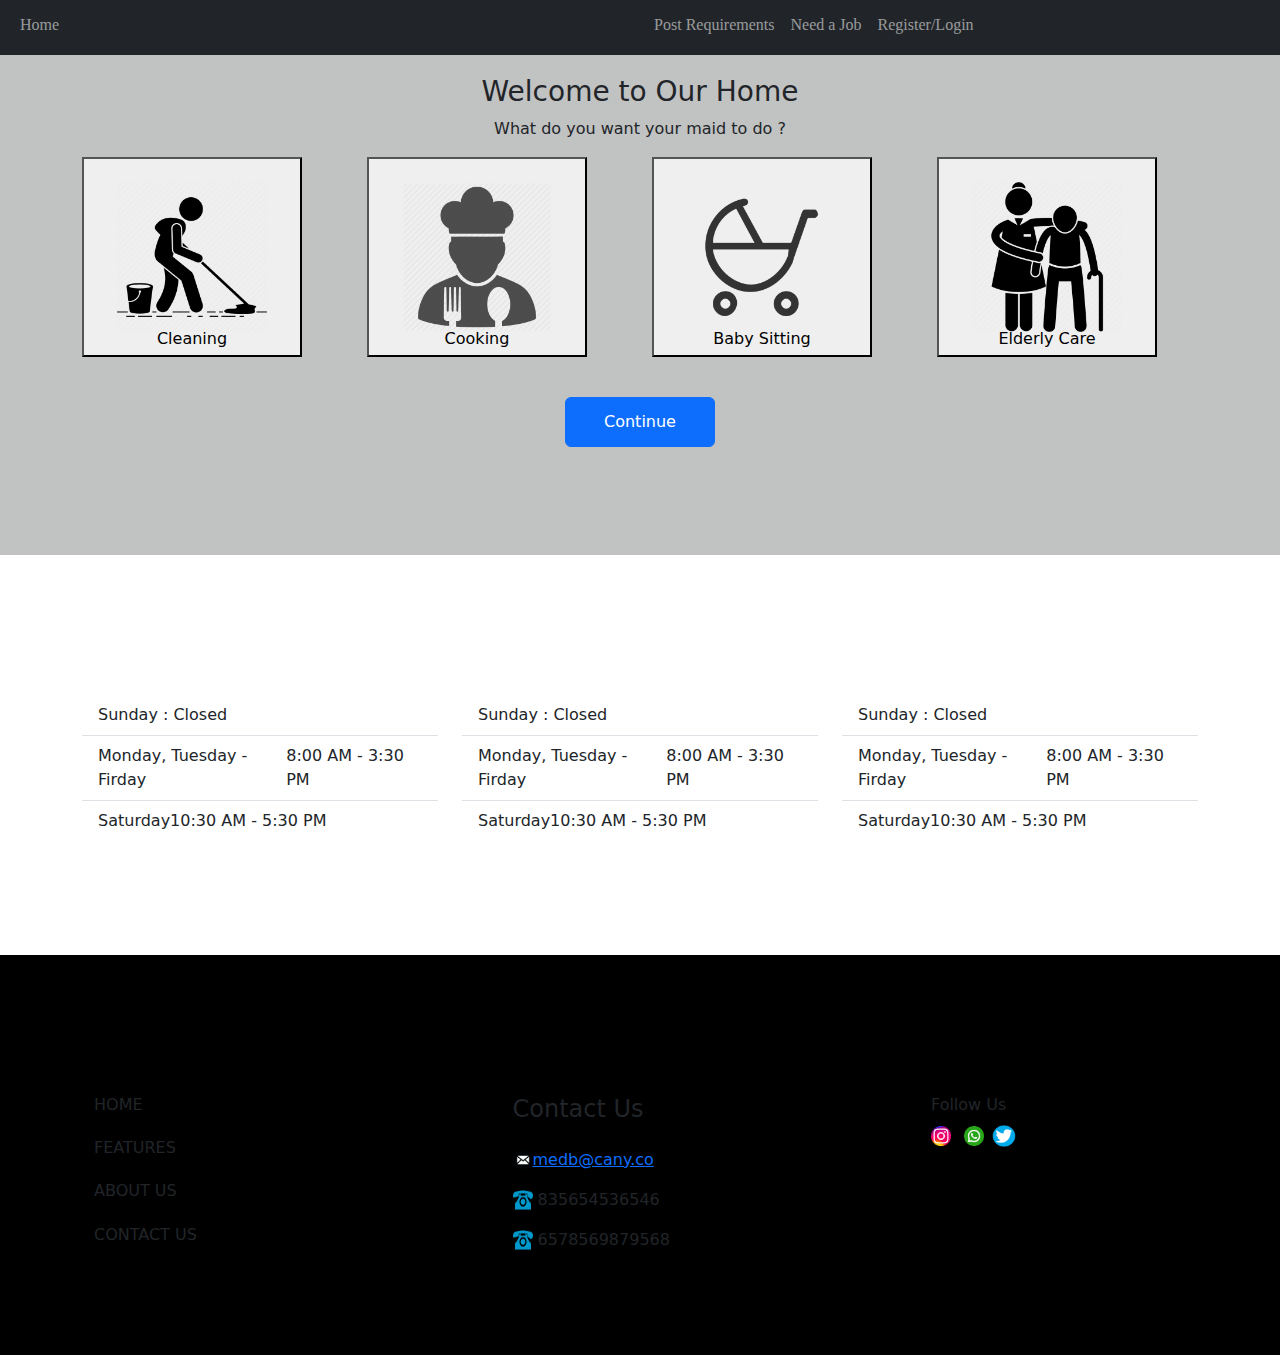
<file: index.html>
<!DOCTYPE html>
<html lang="en">
<head>
    <meta charset="UTF-8">
    <meta name="viewport" content="width=device-width, initial-scale=1.0">
    <title>Document</title>
    <link rel="stylesheet" href="first.css">
    <!-- Bootstrap CSS v5.2.1 -->
    <link href="https://cdn.jsdelivr.net/npm/bootstrap@5.3.2/dist/css/bootstrap.min.css"
    rel="stylesheet"/>
    <link href="https://fonts.googleapis.com/css2?family=Open+Sans:wght@300;400;600;700&display=swap" rel="stylesheet">
    <link href="https://fonts.googleapis.com/icon?family=Material+Icons" rel="stylesheet">
</head>
<body>
    <nav class="navbar navbar-expand-md navbar-dark bg-dark">
        <div class="container-fluid">
            <button class="navbar-toggler" type="button" data-bs-toggle="collapse" data-bs-target="#navbarText" aria-controls="navbarText" aria-expanded="false" aria-label="Toggle navigation">
                <span class="navbar-toggler-icon"></span>
            </button>
            <div class="collapse navbar-collapse">
                <ul class="navbar-nav me-auto">
                <li class="nav-item active">
                    <a class="nav-link" href="#">Home</a>
                </li>


                </ul>
            </div>
          </div>     
          <div class="navbar-collapse collapse w-100 order-3 dual-collapse2" id="navbarText">
            <ul class="navbar-nav ">
              <li class="nav-item">
                <a class="nav-link" href="#">Post Requirements</a>
              </li>
              <li class="nav-item">
                <a class="nav-link" href="#">Need a Job</a>
              </li>
              <li class="nav-item">
                <a class="nav-link" href="#">Register/Login</a>
              </li>
            </ul>
          </div>
        </div>
    </nav>

    <section class="about">     
        <div class="container">
            <h3 style="text-align: center;">Welcome to Our Home</h3>
            <p style="text-align: center;"></h3>What do you want your maid to do ?</p>
            <div class="cards">
                <div class="row">
                    <div class="col-lg-3 col-sm-3 col-md-4 col-12">
                        <button class="btn1"><h6 class="">Cleaning</h3></button>
                    </div>
                    <div class="col-lg-3 col-sm-3 col-md-4 col-12">
                        <button class="btn2"><h6 class="">Cooking</h3></button>
                    </div>
                    <div class="col-lg-3 col-sm-3 col-md-3 col-12">
                        <button class="btn3"><h6 class="">Baby Sitting</h3></button>
                    </div>
                    <div class="col-lg-3 col-sm-3 col-md-4 col-12">
                        <button class="btn4"><h6 class="">Elderly Care</h3></button>
                    </div>
                </div>
            </div>                
        </div>
        <h3 style="text-align: center; padding-top: 40px;"><button class="btn btn-primary">Continue</button></h3>
        
    </section>

    <section class="site-footer section-padding" id="contact">
        <div class="container">
            <div class="row">

                <div class="col-lg-4 me-auto col-12">

                    <ul class="list-group list-group-flush">
                        <li class="list-group-item d-flex">
                            Sunday : Closed
                        </li>

                        <li class="list-group-item d-flex">
                            Monday, Tuesday - Firday
                            <span>8:00 AM - 3:30 PM</span>
                        </li>

                        <li class="list-group-item d-flex">
                            Saturday
                            <span>10:30 AM - 5:30 PM</span>
                        </li>
                    </ul>
                </div>

                <div class="col-lg-4 col-md-6 col-12 my-4 my-lg-0">
                    <ul class="list-group list-group-flush">
                        <li class="list-group-item d-flex">
                            Sunday : Closed
                        </li>

                        <li class="list-group-item d-flex">
                            Monday, Tuesday - Firday
                            <span>8:00 AM - 3:30 PM</span>
                        </li>

                        <li class="list-group-item d-flex">
                            Saturday
                            <span>10:30 AM - 5:30 PM</span>
                        </li>
                    </ul>
                </div>
                <div class="col-lg-4 col-md-6 col-12 ms-auto">

                    <ul class="list-group list-group-flush">
                        <li class="list-group-item d-flex">
                            Sunday : Closed
                        </li>

                        <li class="list-group-item d-flex">
                            Monday, Tuesday - Firday
                            <span>8:00 AM - 3:30 PM</span>
                        </li>

                        <li class="list-group-item d-flex">
                            Saturday
                            <span>10:30 AM - 5:30 PM</span>
                        </li>
                    </ul>
                    </ul>
                </div>
            </div>
    </section>

    <footer class="footer section-padding" id="contact">
        <div class="container">
            <div class="container">
                <div class="row">
                   
                    <div class="col-lg-3 me-auto col-12">
                        <h6 class="mb-lg-4 mb-3">HOME</h6>
                        <h6 class="mb-lg-4 mb-3">FEATURES</h6>
                        <h6 class="mb-lg-4 mb-3">ABOUT US</h6>
                        <h6 class="mb-lg-4 mb-3">CONTACT US</h6>
                    </div>
                    <div class="col-lg-3 col-md-6 col-12 my-4 my-lg-0">
                        <h4 class="mb-lg-4 mb-3">Contact Us</h4>

                        <p><img class="icons" src="images/email.png"><a href="mailto:hello@company.co">medb@cany.co</a><p>
                        <p><img class="icons" src="images/ph.webp">  835654536546</p>
                        <p><img class="icons" src="images/ph.webp">  6578569879568</p>
                    </div>
                    <div class="col-lg-3 col-md-6 col-12 ms-auto">
                       
                        <h6 class=" mb-2">Follow Us</h6>
                        <h5 class=" mb-2"><img class="icons"  src="images/insta.png">&nbsp;&nbsp;<img class="icons"  src="images/watsapp.png"><img id="icontwit" src="images/Twit.png"></h5>
                    </div>
                </div>
            </div>
        </footer>



    <script
    src="https://cdn.jsdelivr.net/npm/@popperjs/core@2.11.8/dist/umd/popper.min.js"
    integrity="sha384-I7E8VVD/ismYTF4hNIPjVp/Zjvgyol6VFvRkX/vR+Vc4jQkC+hVqc2pM8ODewa9r"
    crossorigin="anonymous"
    ></script>
    <script
    src="https://cdn.jsdelivr.net/npm/bootstrap@5.3.2/dist/js/bootstrap.min.js"
    integrity="sha384-BBtl+eGJRgqQAUMxJ7pMwbEyER4l1g+O15P+16Ep7Q9Q+zqX6gSbd85u4mG4QzX+"
    crossorigin="anonymous"
    ></script>
 

    <script src="https://ajax.googleapis.com/ajax/libs/jquery/2.1.1/jquery.min.js"></script>

</body>
</html>
</file>
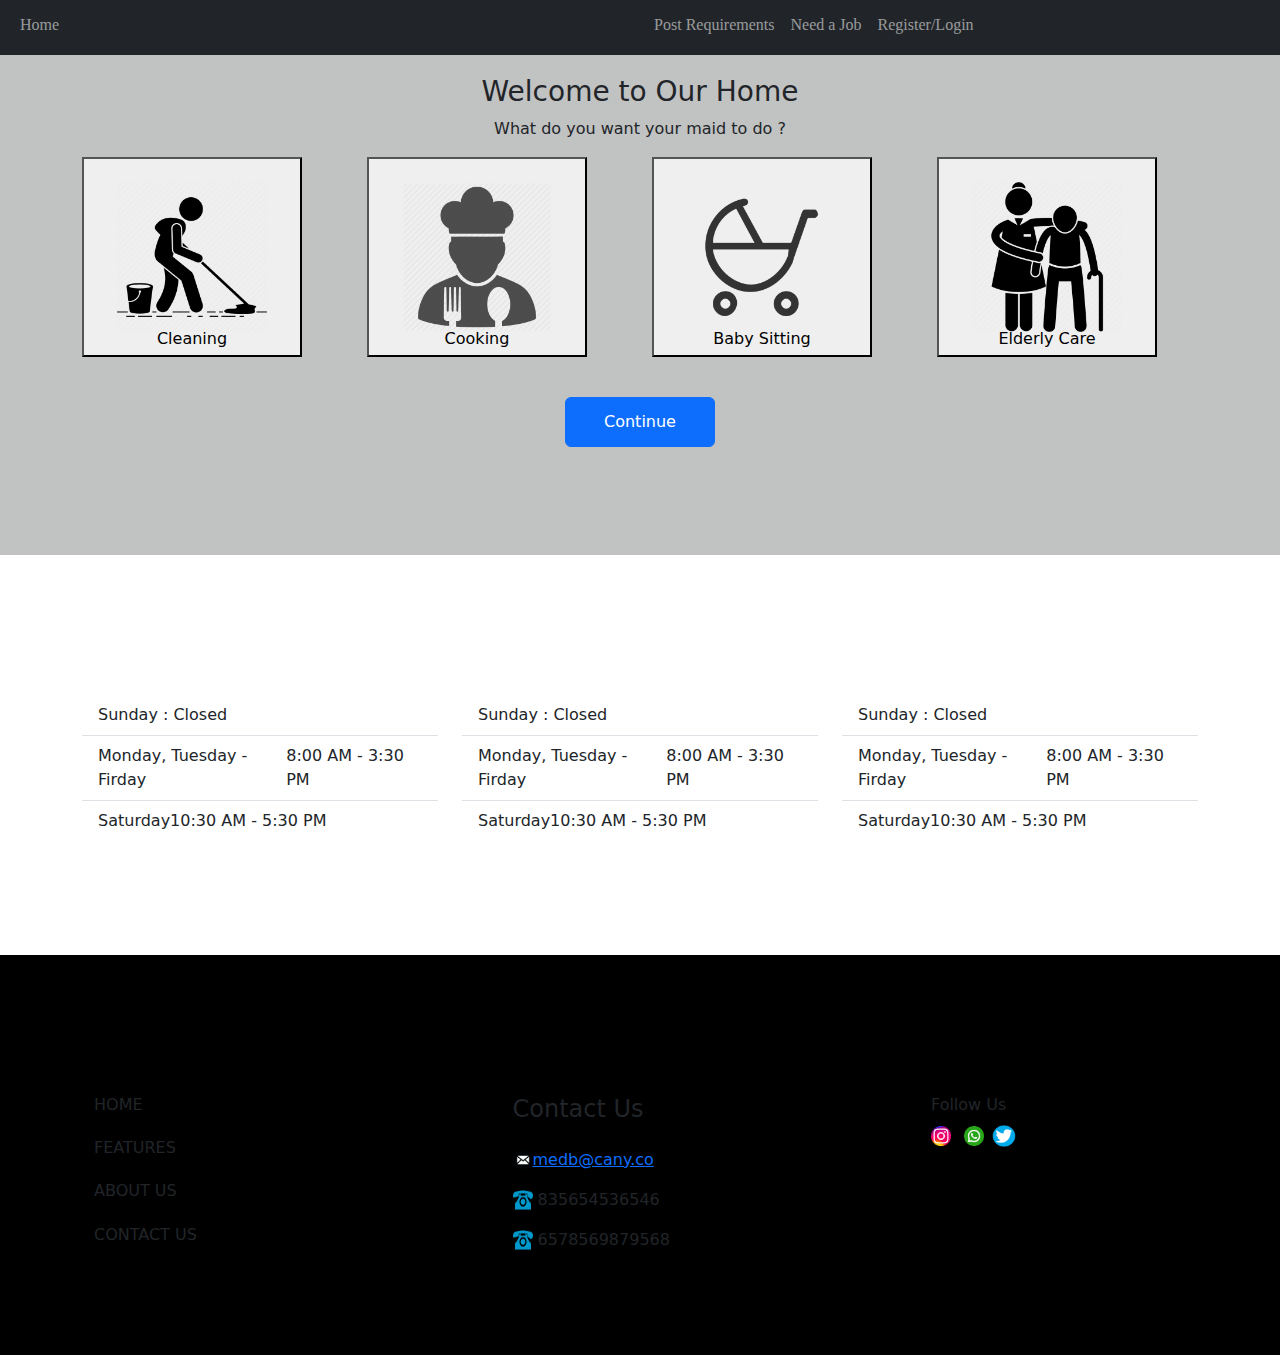
<file: index .html>
<!DOCTYPE html>
<html lang="en">
<head>
    <meta charset="UTF-8">
    <meta name="viewport" content="width=device-width, initial-scale=1.0">
    <title>Document</title>
    <link rel="stylesheet" href="index.css">
    <!-- Bootstrap CSS v5.2.1 -->
    <link href="https://cdn.jsdelivr.net/npm/bootstrap@5.3.2/dist/css/bootstrap.min.css"
    rel="stylesheet"/>
    <link href="https://fonts.googleapis.com/css2?family=Open+Sans:wght@300;400;600;700&display=swap" rel="stylesheet">
    <link href="https://fonts.googleapis.com/icon?family=Material+Icons" rel="stylesheet">
</head>
<body>
    <nav class="navbar navbar-expand-md navbar-dark bg-dark">
        <div class="container-fluid">
            <button class="navbar-toggler" type="button" data-bs-toggle="collapse" data-bs-target="#navbarText" aria-controls="navbarText" aria-expanded="false" aria-label="Toggle navigation">
                <span class="navbar-toggler-icon"></span>
            </button>
            <div class="collapse navbar-collapse">
                <ul class="navbar-nav me-auto">
                <li class="nav-item active">
                    <a class="nav-link" href="#">Home</a>
                </li>


                </ul>
            </div>
          </div>     
          <div class="navbar-collapse collapse w-100 order-3 dual-collapse2" id="navbarText">
            <ul class="navbar-nav ">
              <li class="nav-item">
                <a class="nav-link" href="#">Post Requirements</a>
              </li>
              <li class="nav-item">
                <a class="nav-link" href="#">Need a Job</a>
              </li>
              <li class="nav-item">
                <a class="nav-link" href="#">Register/Login</a>
              </li>
            </ul>
          </div>
        </div>
    </nav>

    <section class="about">     
        <div class="container">
            <h3 style="text-align: center;">Welcome to Our Home</h3>
            <p style="text-align: center;"></h3>What do you want your maid to do ?</p>
            <div class="cards">
                <div class="row">
                    <div class="col-lg-3 col-sm-3 col-md-4 col-12">
                        <button class="btn1"><h6 class="">Cleaning</h3></button>
                    </div>
                    <div class="col-lg-3 col-sm-3 col-md-4 col-12">
                        <button class="btn2"><h6 class="">Cooking</h3></button>
                    </div>
                    <div class="col-lg-3 col-sm-3 col-md-3 col-12">
                        <button class="btn3"><h6 class="">Baby Sitting</h3></button>
                    </div>
                    <div class="col-lg-3 col-sm-3 col-md-4 col-12">
                        <button class="btn4"><h6 class="">Elderly Care</h3></button>
                    </div>
                </div>
            </div>                
        </div>
        <h3 style="text-align: center; padding-top: 40px;"><button class="btn btn-primary">Continue</button></h3>
        
    </section>

    <section class="site-footer section-padding" id="contact">
        <div class="container">
            <div class="row">

                <div class="col-lg-4 me-auto col-12">

                    <ul class="list-group list-group-flush">
                        <li class="list-group-item d-flex">
                            Sunday : Closed
                        </li>

                        <li class="list-group-item d-flex">
                            Monday, Tuesday - Firday
                            <span>8:00 AM - 3:30 PM</span>
                        </li>

                        <li class="list-group-item d-flex">
                            Saturday
                            <span>10:30 AM - 5:30 PM</span>
                        </li>
                    </ul>
                </div>

                <div class="col-lg-4 col-md-6 col-12 my-4 my-lg-0">
                    <ul class="list-group list-group-flush">
                        <li class="list-group-item d-flex">
                            Sunday : Closed
                        </li>

                        <li class="list-group-item d-flex">
                            Monday, Tuesday - Firday
                            <span>8:00 AM - 3:30 PM</span>
                        </li>

                        <li class="list-group-item d-flex">
                            Saturday
                            <span>10:30 AM - 5:30 PM</span>
                        </li>
                    </ul>
                </div>
                <div class="col-lg-4 col-md-6 col-12 ms-auto">

                    <ul class="list-group list-group-flush">
                        <li class="list-group-item d-flex">
                            Sunday : Closed
                        </li>

                        <li class="list-group-item d-flex">
                            Monday, Tuesday - Firday
                            <span>8:00 AM - 3:30 PM</span>
                        </li>

                        <li class="list-group-item d-flex">
                            Saturday
                            <span>10:30 AM - 5:30 PM</span>
                        </li>
                    </ul>
                    </ul>
                </div>
            </div>
    </section>

    <footer class="footer section-padding" id="contact">
        <div class="container">
            <div class="container">
                <div class="row">
                   
                    <div class="col-lg-3 me-auto col-12">
                        <h6 class="mb-lg-4 mb-3">HOME</h6>
                        <h6 class="mb-lg-4 mb-3">FEATURES</h6>
                        <h6 class="mb-lg-4 mb-3">ABOUT US</h6>
                        <h6 class="mb-lg-4 mb-3">CONTACT US</h6>
                    </div>
                    <div class="col-lg-3 col-md-6 col-12 my-4 my-lg-0">
                        <h4 class="mb-lg-4 mb-3">Contact Us</h4>

                        <p><img class="icons" src="images/email.png"><a href="mailto:hello@company.co">medb@cany.co</a><p>
                        <p><img class="icons" src="images/ph.webp">  835654536546</p>
                        <p><img class="icons" src="images/ph.webp">  6578569879568</p>
                    </div>
                    <div class="col-lg-3 col-md-6 col-12 ms-auto">
                       
                        <h6 class=" mb-2">Follow Us</h6>
                        <h5 class=" mb-2"><img class="icons"  src="images/insta.png">&nbsp;&nbsp;<img class="icons"  src="images/watsapp.png"><img id="icontwit" src="images/Twit.png"></h5>
                    </div>
                </div>
            </div>
        </footer>



    <script
    src="https://cdn.jsdelivr.net/npm/@popperjs/core@2.11.8/dist/umd/popper.min.js"
    integrity="sha384-I7E8VVD/ismYTF4hNIPjVp/Zjvgyol6VFvRkX/vR+Vc4jQkC+hVqc2pM8ODewa9r"
    crossorigin="anonymous"
    ></script>
    <script
    src="https://cdn.jsdelivr.net/npm/bootstrap@5.3.2/dist/js/bootstrap.min.js"
    integrity="sha384-BBtl+eGJRgqQAUMxJ7pMwbEyER4l1g+O15P+16Ep7Q9Q+zqX6gSbd85u4mG4QzX+"
    crossorigin="anonymous"
    ></script>
 

    <script src="https://ajax.googleapis.com/ajax/libs/jquery/2.1.1/jquery.min.js"></script>

</body>
</html>
</file>
<file: first.css>
.about{
    height: 500px;
    background-color: rgb(193, 194, 194);
    padding-top:100px;
}

.btn{
    height: 50px;
    width: 150px;
}
.site-footer{
    height: 500px;
    padding-top: 140px;
    background-color: rgb(255, 255, 255);
}

.footer{
    background-color: black;
    height: 400px;
    padding-top: 140px;
}
.btn1{
    height: 200px;
    width: 220px;
    background-image: url('images/clean.png');
    background-size: 150px 150px;
    background-repeat: no-repeat;
    padding-top: 170px;
    background-position: center;
}
.btn1:focus {
    border: 10px solid green;
  }
.btn2{
    height: 200px;
    width: 220px;
    background-image: url('images/cook.jpg');
    background-size: 150px 150px;
    background-repeat: no-repeat;
    padding-top: 170px;
    background-position: center;
}
.btn3{
    height: 200px;
    width: 220px;
    background-image: url('images/baby.png');
    background-size: 150px 150px;
    background-repeat: no-repeat;
    padding-top: 170px;
    background-position: center;
}
.btn4{
    height: 200px;
    width: 220px;
    background-image: url('images/old.png');
    background-size: 150px 150px;
    background-repeat: no-repeat;
    padding-top: 170px;
    background-position: center;
}

.img{
    height: 100px;
    width: 80px;
    display: block;
    margin-left: auto;
    margin-right: auto;
    width: 50%;
}
.card{
    height: 200px;
    width: 220px;
    margin-top: 100px;
}

.icons{
	height: 20px;
	width: 20px;
}

#icontwit{
	height: 22px;
	width: 40px;
}


#submit{
	height: 30px;
	width: 25px;
		
}


@media screen and (max-width: 921px) {
    

 .navbar-nav .nav-link {
        padding-top: 5px;
        padding-bottom: 10px;
        font-family: Poppins;
 }
    
 .about{
    height: inherit;
    padding-top: 20px;
 }
 .btn2{
    margin: 20px;
 }
 .btn3{
    margin: 20px;
 }
 .btn1{
    margin: 20px;
 }
 .btn4{
    margin: 20px;
 }
.site-footer{
    padding-top: 20px;
    height: inherit;
}
.footer{
    height: inherit;
    padding-top: 50px;
   }
 
}

@media screen and (min-width: 1001px) {
    

    .navbar-nav .nav-link {
           padding-top: 5px;
           padding-bottom: 10px;
           font-family: Poppins;
    }
       
    .about{
       height: 500px;
       padding-top: 20px;
    }
    
   .footer{
    height: 400px;
   }

   .site-footer{
    height: 400px;
   }
    
   }
</file>
<file: index.css>
.about{
    height: 500px;
    background-color: rgb(193, 194, 194);
    padding-top:100px;
}

.btn{
    height: 50px;
    width: 150px;
}
.site-footer{
    height: 500px;
    padding-top: 140px;
    background-color: rgb(255, 255, 255);
}

.footer{
    background-color: black;
    height: 400px;
    padding-top: 140px;
}
.btn1{
    height: 200px;
    width: 220px;
    background-image: url('images/clean.png');
    background-size: 150px 150px;
    background-repeat: no-repeat;
    padding-top: 170px;
    background-position: center;
}
.btn1:focus {
    border: 10px solid green;
  }
.btn2{
    height: 200px;
    width: 220px;
    background-image: url('images/cook.jpg');
    background-size: 150px 150px;
    background-repeat: no-repeat;
    padding-top: 170px;
    background-position: center;
}
.btn3{
    height: 200px;
    width: 220px;
    background-image: url('images/baby.png');
    background-size: 150px 150px;
    background-repeat: no-repeat;
    padding-top: 170px;
    background-position: center;
}
.btn4{
    height: 200px;
    width: 220px;
    background-image: url('images/old.png');
    background-size: 150px 150px;
    background-repeat: no-repeat;
    padding-top: 170px;
    background-position: center;
}

.img{
    height: 100px;
    width: 80px;
    display: block;
    margin-left: auto;
    margin-right: auto;
    width: 50%;
}
.card{
    height: 200px;
    width: 220px;
    margin-top: 100px;
}

.icons{
	height: 20px;
	width: 20px;
}

#icontwit{
	height: 22px;
	width: 40px;
}


#submit{
	height: 30px;
	width: 25px;
		
}


@media screen and (max-width: 921px) {
    

 .navbar-nav .nav-link {
        padding-top: 5px;
        padding-bottom: 10px;
        font-family: Poppins;
 }
    
 .about{
    height: inherit;
    padding-top: 20px;
 }
 .btn2{
    margin: 20px;
 }
 .btn3{
    margin: 20px;
 }
 .btn1{
    margin: 20px;
 }
 .btn4{
    margin: 20px;
 }
.site-footer{
    padding-top: 20px;
    height: inherit;
}
.footer{
    height: inherit;
    padding-top: 50px;
   }
 
}

@media screen and (min-width: 1001px) {
    

    .navbar-nav .nav-link {
           padding-top: 5px;
           padding-bottom: 10px;
           font-family: Poppins;
    }
       
    .about{
       height: 500px;
       padding-top: 20px;
    }
    
   .footer{
    height: 400px;
   }

   .site-footer{
    height: 400px;
   }
    
   }
</file>
